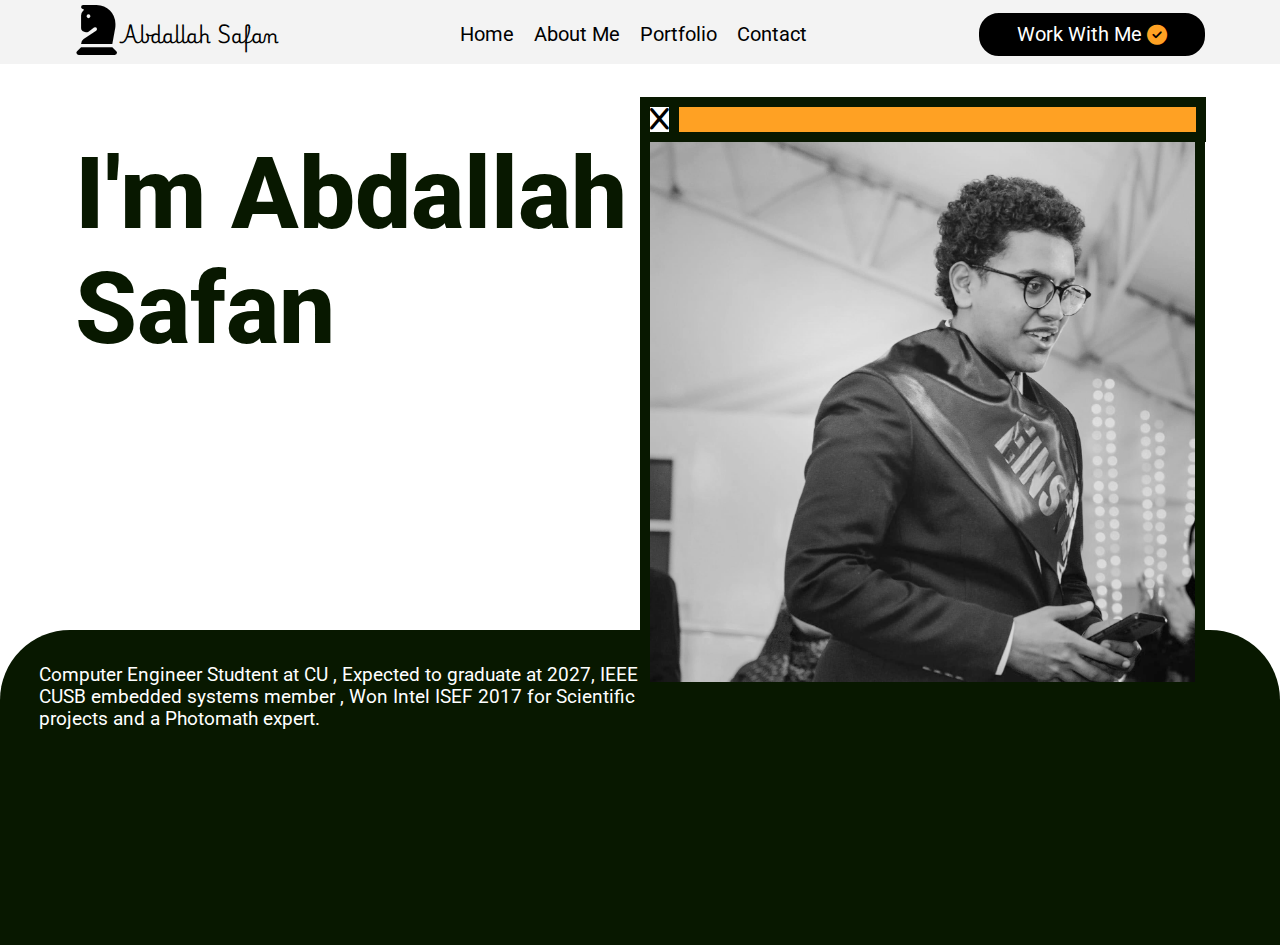
<file: index.html>
<!DOCTYPE html>
<html>
    <head>
        <meta name="viewport" content="width=device-width, initial-scale=1.0">
        <title>Safan</title>
        <!--Normalize-->
        <link rel="stylesheet" href="css/Normalize.css"></link>
        <!--Font awesome-->
        <link rel="stylesheet" href="css/all.min.css" />
        <!--Main CSS File-->
        <link rel="stylesheet" href="css/safan.css">
        <!--Google Fonts Playwrite Polska-->
        <link rel="preconnect" href="https://fonts.googleapis.com">
        <link rel="preconnect" href="https://fonts.gstatic.com" crossorigin>
        <link href="https://fonts.googleapis.com/css2?family=Playwrite+PL:wght@100..400&display=swap" rel="stylesheet">
        <!--Google Fonts Roboto-->
        <link rel="preconnect" href="https://fonts.googleapis.com">
        <link rel="preconnect" href="https://fonts.gstatic.com" crossorigin>
        <link href="https://fonts.googleapis.com/css2?family=Roboto:ital,wght@0,100;0,300;0,400;0,500;0,700;0,900;1,100;1,300;1,400;1,500;1,700;1,900&display=swap" rel="stylesheet">
    </head>
    <body>
        <!--Header Begins-->
        <div class="header">
            <div class="container">
                <div class="MainIcon">
                    <i class="fa-solid fa-chess-knight"></i>
                    <h3> <font>Abdallah</font> Safan</h3>
                </div>
                <div class="icons">
                    <a class="item" href="index.html" > Home </a>
                    <a class="item" href="About/index.html"> About Me </a>
                    <a class="item" href="Portfolio/index.html"> Portfolio </a>
                    <a class="item" href="Contact/index.html"> Contact </a>
                </div>
                <div class="work">
                    Work With Me <i class="fa-solid fa-circle-check"></i>
                </div>
            </div>
        </div>
        <!--Header Ends-->
        <!--Main Area Begins-->
        <div class="mainarea">
            <div class="container">
                <div class="name">
                <h1> I'm 
                 Abdallah Safan</h1>
                </div>
                <div class="image" id="moi">
                    <i class="fa-solid fa-x" onclick="document.getElementById('moi').style.display='none';"></i>
                    <img src="images/myphoto.jpg">
                </div>
            </div>
        </div>
        <!--Main Area Ends-->
        <!--Portfolio starts-->
        <div class="Footer">
            <div class="container">
                <h3> Computer Engineer Studtent at CU , Expected to graduate at 2027,
                    IEEE CUSB embedded systems member , Won Intel ISEF 2017 for Scientific projects
                    and a Photomath expert. </h3>
            </div>
        </div>
        <!--Portfolio Ends-->
    </body>
</html>
</file>
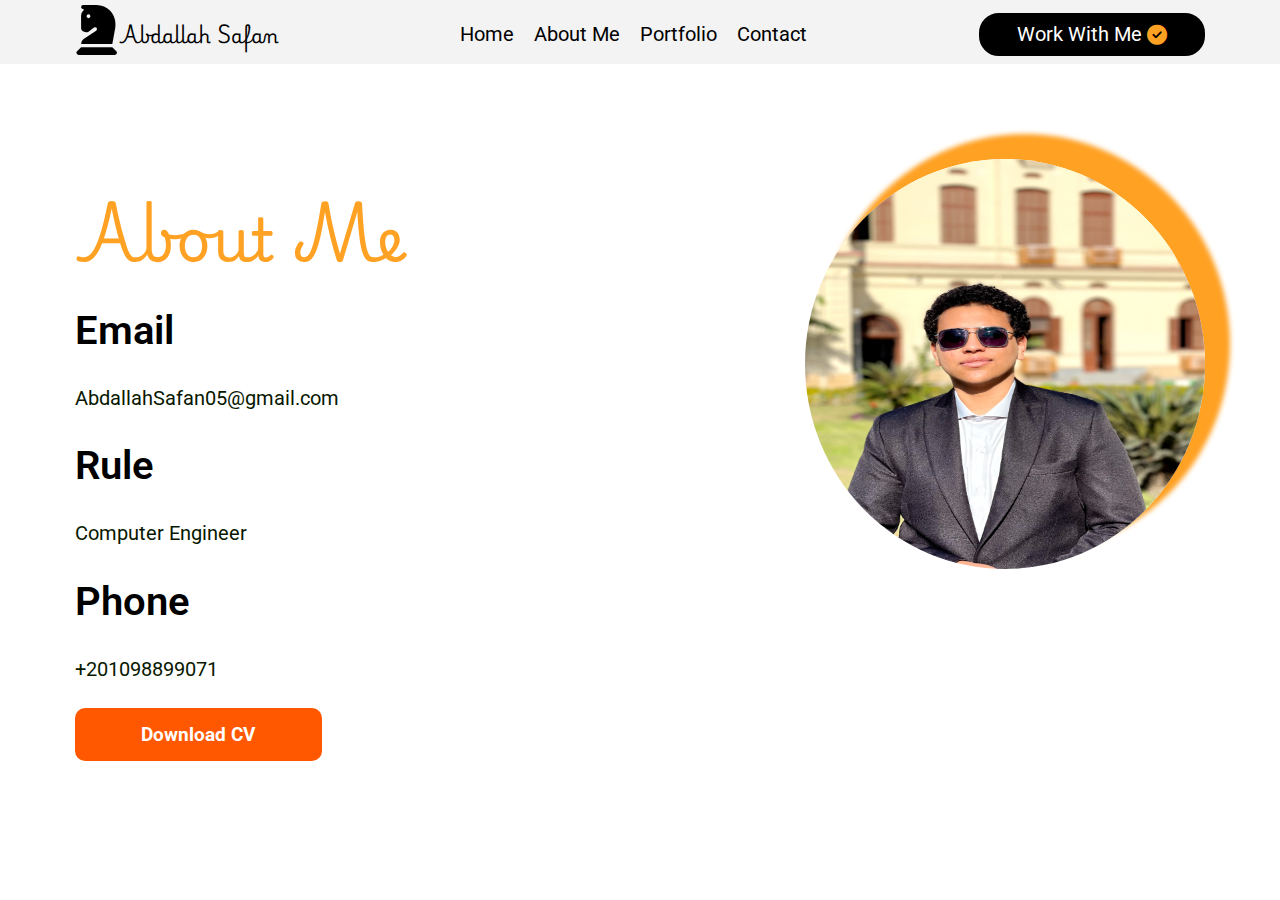
<file: About/index.html>
<!DOCTYPE html>
<html>
    <head>
        <meta name="viewport" content="width=device-width, initial-scale=1.0">
        <title>Safan</title>
        <!--Normalize-->
        <link rel="stylesheet" href="../css/Normalize.css"></link>
        <!--Font awesome-->
        <link rel="stylesheet" href="../css/all.min.css" />
        <!--Main CSS File-->
        <link rel="stylesheet" href="../css/about.css">
        <!--Google Fonts Playwrite Polska-->
        <link rel="preconnect" href="https://fonts.googleapis.com">
        <link rel="preconnect" href="https://fonts.gstatic.com" crossorigin>
        <link href="https://fonts.googleapis.com/css2?family=Playwrite+PL:wght@100..400&display=swap" rel="stylesheet">
        <!--Google Fonts Roboto-->
        <link rel="preconnect" href="https://fonts.googleapis.com">
        <link rel="preconnect" href="https://fonts.gstatic.com" crossorigin>
        <link href="https://fonts.googleapis.com/css2?family=Roboto:ital,wght@0,100;0,300;0,400;0,500;0,700;0,900;1,100;1,300;1,400;1,500;1,700;1,900&display=swap" rel="stylesheet">
    </head>
    <body>
            <!--Header Begins-->
            <div class="header">
                <div class="container">
                    <div class="MainIcon">
                        <i class="fa-solid fa-chess-knight"></i>
                        <h3> <font>Abdallah</font> Safan</h3>
                    </div>
                    <div class="icons">
                        <a class="item" href="../index.html" > Home </a>
                        <a class="item" href="index.html"> About Me </a>
                        <a class="item" href="../Portfolio/index.html"> Portfolio </a>
                        <a class="item" href="../Contact/index.html"> Contact </a>
                    </div>
                    <div class="work">
                        Work With Me <i class="fa-solid fa-circle-check"></i>
                    </div>
                </div>
            </div>
            <!--Header Ends-->
            <!--Start About section-->
            <div class="about">
                <div class="container">
                    <div class="titles">
                    <h1>About Me</h1>
                    <h2> Email </h2>
                    <a href="mailto:abdallahsafan05@gmail.com" class="text">AbdallahSafan05@gmail.com</a>
                    <h2>Rule</h2>
                    <div class="text">Computer Engineer</div>
                    <h2>Phone</h2>
                    <a class="text" href="tel:+201098899071">+201098899071</a>
                    <a class="icon" href="../Abdallah Safan.pdf" download="Abdallah's CV">
                       <h3> Download CV </h3>
                    </a>
                    </div>
                    <div class="photo">
                    <img src="../images/myphoto2.jpeg"/>
                    </div>
                </div>
            </div>
            <!--End About section-->
    </body>
</html>
</file>
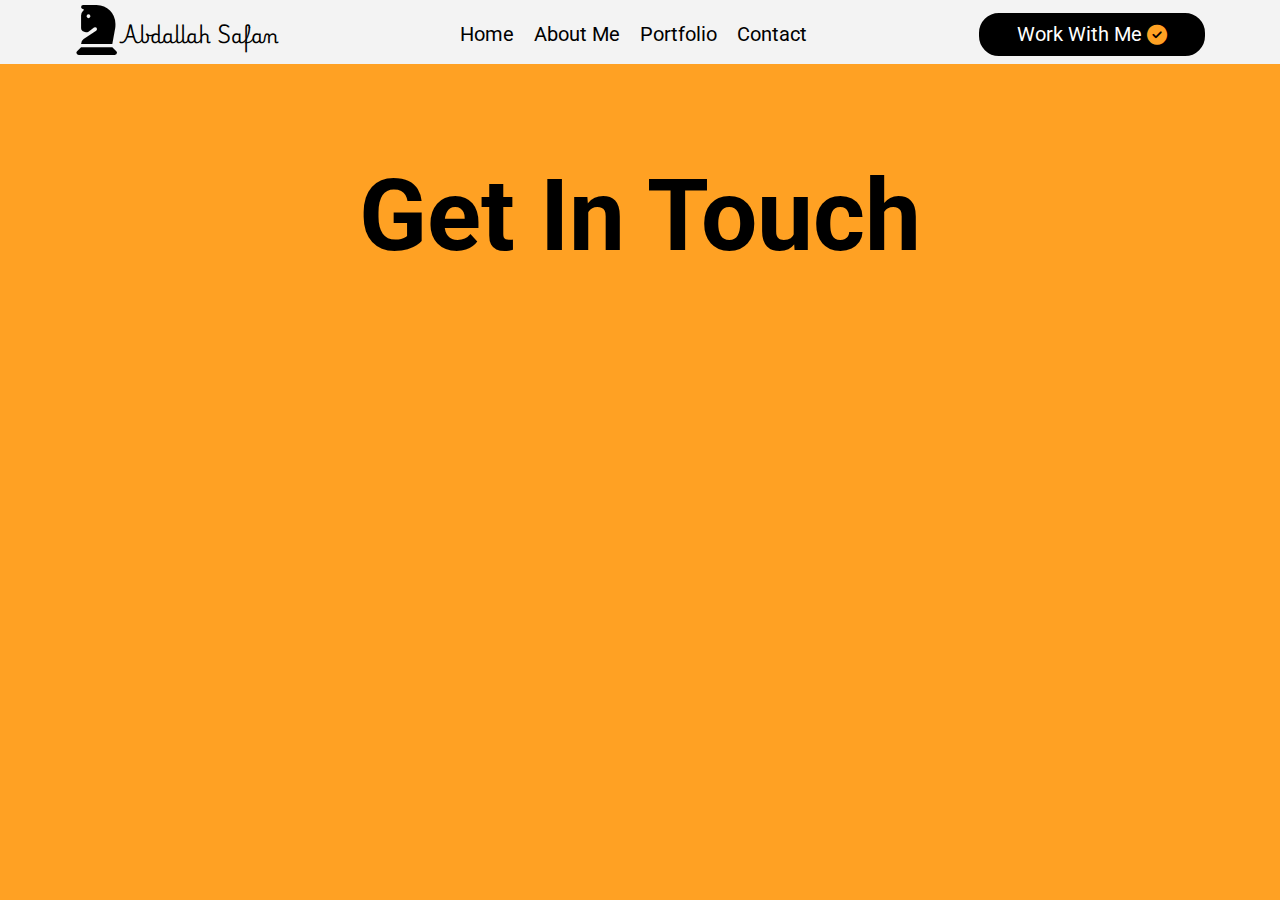
<file: Contact/index.html>
<!DOCTYPE html>
<html>
    <head>
        <meta name="viewport" content="width=device-width, initial-scale=1.0">
        <title>Safan</title>
        <!--Normalize-->
        <link rel="stylesheet" href="../css/Normalize.css"></link>
        <!--Font awesome-->
        <link rel="stylesheet" href="../css/all.min.css" />
        <!--Main CSS File-->
        <link rel="stylesheet" href="../css/contact.css">
        <!--Google Fonts Playwrite Polska-->
        <link rel="preconnect" href="https://fonts.googleapis.com">
        <link rel="preconnect" href="https://fonts.gstatic.com" crossorigin>
        <link href="https://fonts.googleapis.com/css2?family=Playwrite+PL:wght@100..400&display=swap" rel="stylesheet">
        <!--Google Fonts Roboto-->
        <link rel="preconnect" href="https://fonts.googleapis.com">
        <link rel="preconnect" href="https://fonts.gstatic.com" crossorigin>
        <link href="https://fonts.googleapis.com/css2?family=Roboto:ital,wght@0,100;0,300;0,400;0,500;0,700;0,900;1,100;1,300;1,400;1,500;1,700;1,900&display=swap" rel="stylesheet">
    </head>
    <body>
            <!--Header Begins-->
            <div class="header">
                <div class="container">
                    <div class="MainIcon">
                        <i class="fa-solid fa-chess-knight"></i>
                        <h3> <font>Abdallah</font> Safan</h3>
                    </div>
                    <div class="icons">
                        <a class="item" href="../index.html" > Home </a>
                        <a class="item" href="../About/index.html"> About Me </a>
                        <a class="item" href="../Portfolio/index.html"> Portfolio </a>
                        <a class="item" href="index.html"> Contact </a>
                    </div>
                    <div class="work">
                        Work With Me <i class="fa-solid fa-circle-check"></i>
                    </div>
                </div>
            </div>
            <!--Header Ends-->
            <!--Landing section starts-->
            <div class="landing">
                <div class="container">
                    <h1>Get In Touch</h1>
                </div>
            </div>
            <!--Landing Section Ends-->
            <div class="main">
                <div class="container">
                </div>
            </div>
    </body>
</html>
</file>
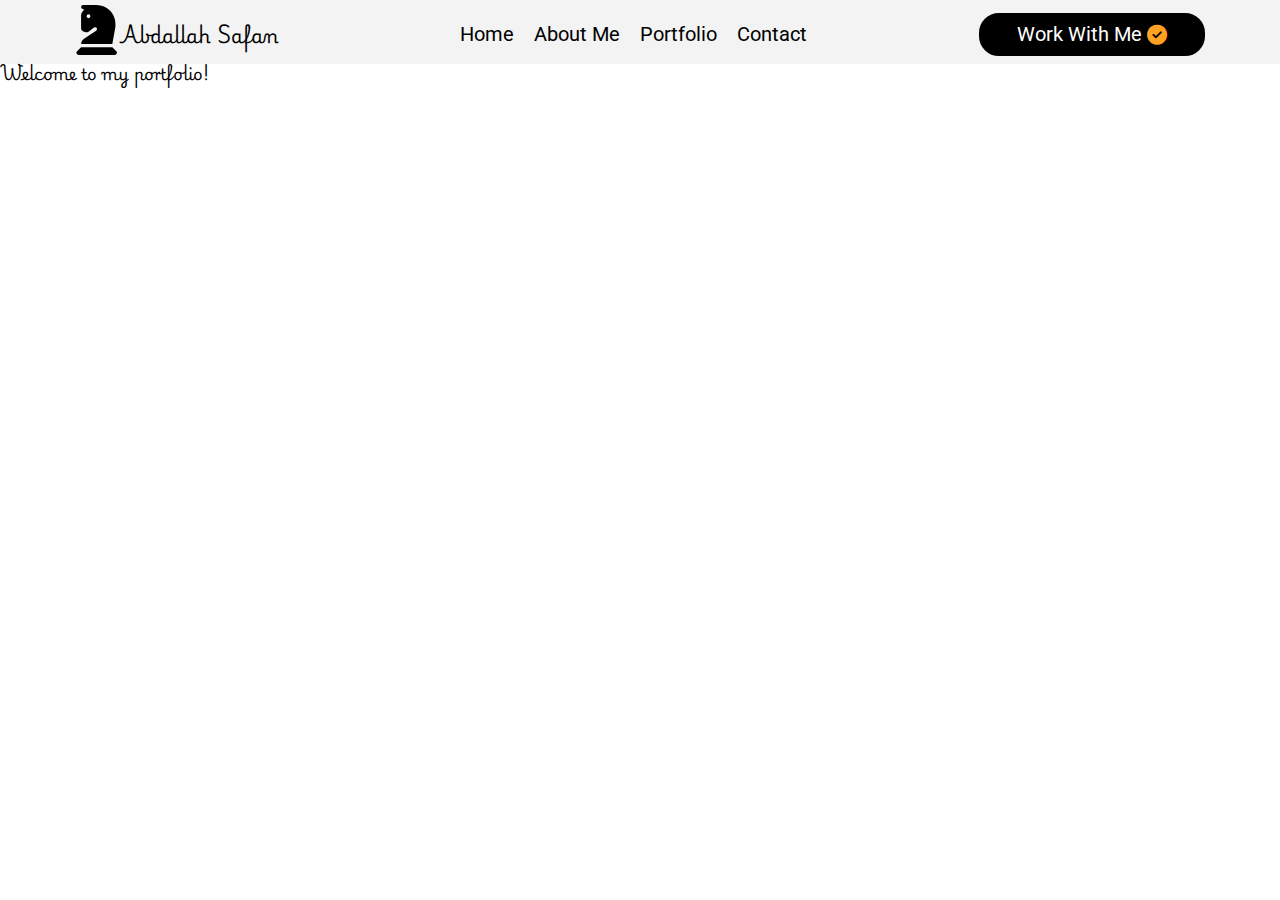
<file: Portfolio/index.html>
<!DOCTYPE html>
<html>
    <head>
        <meta name="viewport" content="width=device-width, initial-scale=1.0">
        <title>Safan</title>
        <!--Normalize-->
        <link rel="stylesheet" href="../css/Normalize.css"></link>
        <!--Font awesome-->
        <link rel="stylesheet" href="../css/all.min.css" />
        <!--Main CSS File-->
        <link rel="stylesheet" href="../css/portfolio.css">
        <!--Google Fonts Playwrite Polska-->
        <link rel="preconnect" href="https://fonts.googleapis.com">
        <link rel="preconnect" href="https://fonts.gstatic.com" crossorigin>
        <link href="https://fonts.googleapis.com/css2?family=Playwrite+PL:wght@100..400&display=swap" rel="stylesheet">
        <!--Google Fonts Roboto-->
        <link rel="preconnect" href="https://fonts.googleapis.com">
        <link rel="preconnect" href="https://fonts.gstatic.com" crossorigin>
        <link href="https://fonts.googleapis.com/css2?family=Roboto:ital,wght@0,100;0,300;0,400;0,500;0,700;0,900;1,100;1,300;1,400;1,500;1,700;1,900&display=swap" rel="stylesheet">
    </head>
    <body>
            <!--Header Begins-->
            <div class="header">
                <div class="container">
                    <div class="MainIcon">
                        <i class="fa-solid fa-chess-knight"></i>
                        <h3> <font>Abdallah</font> Safan</h3>
                    </div>
                    <div class="icons">
                        <a class="item" href="../index.html" > Home </a>
                        <a class="item" href="../About/index.html"> About Me </a>
                        <a class="item" href="index.html"> Portfolio </a>
                        <a class="item" href="../Contact/index.html"> Contact </a>
                    </div>
                    <div class="work">
                        Work With Me <i class="fa-solid fa-circle-check"></i>
                    </div>
                </div>
            </div>
            <!--Header Ends-->
        Welcome to my portfolio!
    </body>
</html>
</file>
<file: css/safan.css>
/*General rules*/
:root{
    --main-col: #ffa123;
    --sec-col:#081800;
    --background-col:#f3f3f3;
}
*{
	-webkit-box-sizing: border-box; 
	-moz-box-sizing: border-box; /** for defining glopal box sizing on firefox**/
	box-sizing: border-box;
}
body {
  font-family: "Playwrite PL", cursive;
  font-optical-sizing: auto;
  font-weight: <weight>;
  font-style: normal;
}
.container{
    padding-left: 20px;
    padding-right: 20px;
    padding-top: 5px;
    margin-left: auto;
    margin-right:auto;
}
/*End General rules*/
/*Header begins*/
body .header{
    background-color: var(--background-col);
}
body .header .container{
    display: flex;
    flex-wrap: nowrap;
    align-items: center;
    justify-content: space-between;
}
body .header .container .MainIcon{
    display: flex;
    flex-wrap: wrap;
}
body .header .container .MainIcon i{
    font-size: 50px;
}
body .header .container .MainIcon font{
    font-weight: 800;
}
body .header .container .MainIcon h3{
    font-weight: 400;
}
body .header .container .icons{
    margin-left: 30px;
    display: flex;
    flex-wrap: nowrap;
}
.header .container .icons .item:hover{
font-weight: 800;
}
body .header .container .icons .item{
    font-family: "Roboto", sans-serif;
    font-weight: 400;
    font-style: normal;
    font-size: 20px;
    margin-left: 10px;
    margin-right: 10px;
    transition: 0.3s;
    text-decoration: none;
    color: black;  
}
body .header .work{
    border-style: solid;
    display: flex;
    margin-left: 20px;
    color: white;
    background-color: black;
    border-radius: 20px;
    border-width: 10px;
    border-color: black;
    font-family: "Roboto", sans-serif;
    font-weight: 400;
    font-style: normal;
    font-size: 20px;
    width: 20%;
    justify-content: center;
}
body .header .work i{
    color: var(--main-col);
    margin-left: 5px;
    align-self: center;
    margin-top: 1px;
}
/* Header Ends*/
/* Main Area Begins */
.mainarea{
    position: relative;
}
.mainarea .container{
    display: grid;
    grid-template-columns: repeat(auto-fill, minmax(420px, 1fr));
}
.mainarea .container .name h1{
    font-family: "Roboto", sans-serif;
    font-weight: 800;
    font-style: normal;
    font-size: 100px;
    color: var(--sec-col);
}
.mainarea .container .image{
    padding-top: 5%;
    position: relative;
    min-width: 180px;
    transition: 0.3s;
}
.mainarea .container .image img{
    border-style: solid;
    border-width: 10px;
    border-color: var(--sec-col);
    width: 100%;
    margin-top: 30px;
    transition: 0.3s;
}
.mainarea .container .image::before{
    content: "";
    border-style: solid;
    border-width: 10px;
    border-color: var(--sec-col);
    position: absolute;
    width: calc(100% - 19.2px);
    height: 25px;
    background-color: var(--main-col);
    transition: 0.3s;
}
.mainarea .container .image i{
    border-style: solid;
    border-width: 10px;
    border-color: var(--sec-col);
    position: absolute;
    font-size: 25px;
    background-color: white;
    transition: 0.3s;
}
/* Main Area Ends */
/* Potfolio begins */
.Footer{
    top: 70%;
    z-index: -1;
    height: 35vh;
    position: absolute;
    background-color: var(--sec-col);
    width: 100%;
    border-radius: 70px 70px 0 0;
}
.Footer .container h3{
    position: absolute;
    color: white;
    font-family: "Roboto", sans-serif;
    font-weight: 400;
    font-style: normal;
    text-align: left;
    max-width: 50%;
    word-spacing: 0px;
    left: 3%;
    top: 5%;
    padding: 1px;
}
/* Portfolio Ends */
@media (max-width:970px){
    .mainarea .container .name h1{
        font-size: 80px;
    }
  /*  .mainarea .container .image{
        display: none;
    }*/
    .mainarea .container .image{
        width: 60%;
        justify-self: right;
    }
}
@media(max-width:1200px){
    body .header .container .MainIcon i{
        font-size: 30px;
    }
    body .header .container .MainIcon h3{
        font-size: 1em;
    }
    body .header .container .icons .item{
        font-size: 18px;
    }
    body .header .container .work{
        font-size: 18px;
    }
}
@media (max-width:768px){
    body .header .container .MainIcon i{
        font-size: 18px;
    }
    body .header .container .MainIcon h3{
        font-size: 0.6em;
    }
    body .header .container .icons{
        margin-left: 10px;
    }
    body .header .container .icons .item{
        font-size: 10px;   
     }
    body .header .container .work{
        font-size: 10px;
        margin-left: 5px;
        border-width: 7px;
        }
        .Footer .container h3{
            font-size: 18px;
        }
}
@media (max-width:480px) {
    .mainarea .container{
        grid-template-columns: repeat(auto-fill, minmax(220px, 1fr));
    }
        .mainarea .container .name h1{
        font-size: 60px;
    }
    .mainarea .container .image{
        position: fixed;
        top: 45%;
        }
}
/* Small Screens */
@media (min-width: 768px){
    .container{
      width:750px;
    }
  }
  /** medium screens **/
  @media (min-width: 970px){
    .container{
      width:970px;
    }
  }
  /** large screens **/
  @media (min-width: 1200px){
    .container{
      width:1170px;
    }
  }
</file>
<file: css/about.css>
/*General rules*/
:root{
    --main-col: #ffa123;
    --aux-col: #ff5800;
    --sec-col:#081800;
    --background-col:#f3f3f3;
}
*{
	-webkit-box-sizing: border-box; 
	-moz-box-sizing: border-box; /** for defining glopal box sizing on firefox**/
	box-sizing: border-box;
}
body {
  font-family: "Playwrite PL", cursive;
  font-optical-sizing: auto;
  font-weight: <weight>;
  font-style: normal;
}
.container{
    padding-left: 20px;
    padding-right: 20px;
    padding-top: 5px;
    margin-left: auto;
    margin-right:auto;
}

/* Small Screens */
@media (min-width: 768px){
    .container{
      width:750px;
    }
  }
  /** medium screens **/
  @media (min-width: 970px){
    .container{
      width:970px;
    }
  }
  /** large screens **/
  @media (min-width: 1200px){
    .container{
      width:1170px;
    }
  }
/*End General rules*/
/*Header begins*/
body .header{
    background-color: var(--background-col);
}
body .header .container{
    display: flex;
    flex-wrap: nowrap;
    align-items: center;
    justify-content: space-between;
}
body .header .container .MainIcon{
    display: flex;
    flex-wrap: wrap;
}
body .header .container .MainIcon i{
    font-size: 50px;
}
body .header .container .MainIcon font{
    font-weight: 800;
}
body .header .container .MainIcon h3{
    font-weight: 400;
}
body .header .container .icons{
    margin-left: 30px;
    display: flex;
    flex-wrap: nowrap;
}
.header .container .icons .item:hover{
font-weight: 800;
}
body .header .container .icons .item{
    font-family: "Roboto", sans-serif;
    font-weight: 400;
    font-style: normal;
    font-size: 20px;
    margin-left: 10px;
    margin-right: 10px;
    transition: 0.3s;
    text-decoration: none;
    color: black;  
}
body .header .work{
    border-style: solid;
    display: flex;
    margin-left: 20px;
    color: white;
    background-color: black;
    border-radius: 20px;
    border-width: 10px;
    border-color: black;
    font-family: "Roboto", sans-serif;
    font-weight: 400;
    font-style: normal;
    font-size: 20px;
    width: 20%;
    justify-content: center;
}
body .header .work i{
    color: var(--main-col);
    margin-left: 5px;
    align-self: center;
    margin-top: 1px;
}
@media(max-width:1200px){
    body .header .container .MainIcon i{
        font-size: 30px;
    }
    body .header .container .MainIcon h3{
        font-size: 1em;
    }
    body .header .container .icons .item{
        font-size: 18px;
    }
    body .header .container .work{
        font-size: 18px;
    }
}
@media (max-width:768px){
    body .header .container .MainIcon i{
        font-size: 18px;
    }
    body .header .container .MainIcon h3{
        font-size: 0.6em;
    }
    body .header .container .icons{
        margin-left: 10px;
    }
    body .header .container .icons .item{
        font-size: 10px;   
     }
    body .header .container .work{
        font-size: 10px;
        margin-left: 5px;
        border-width: 7px;
        }
}
/* Header Ends*/
/*About Starts*/
.about{
    padding-top: 7%;
}
.about .container{
    display: flex;
    justify-content: space-between;
}
.about .container .titles h1{
    font-weight: 800;
    color: var(--main-col);
    font-size: 60px;
}
.about .container .titles h2{
    font-weight: 600;
    font-size: 40px;
    font-family: "Roboto", sans-serif;
}
.about .container .titles .text{
    font-family: "Roboto", sans-serif;
    text-decoration: none;
    color:var(--sec-col);
    font-weight: 400;
    font-size: 20px;
}
.about .container .icon{
    background-color: var(--aux-col);
    padding-top: 12px;
    position: relative;
    display: flex;
    border-radius: 10px;
    justify-content: center;
    width: 75%;
    height: 10%;
    top: 5%;
}
.about .container .icon h3{
    font-family: "Roboto", sans-serif;
    align-self: center;
    padding: 0px;
    color: white;
    position: absolute;
    top: 50%;
    translate: 0px -130%;
}
.about .container .photo img{
    border-radius: 50%;
    height: 410px;
    width: 400px;
    box-shadow: 20px -20px 5px 5px var(--main-col);
}
@media (max-width:768px){
    .about .container .titles h1{
        font-size: 45px;
    }
    .about .container .titles h2{
        font-size: 35px;
    }
    .about .container .titles .text{
        font-size: 15px;
    }
    .about .container .photo img{
        height: 280px;
        width: 269px;
    }
}
@media (max-width:480px){
    .about .container .photo img{
        width: 140px;
        height: 150px;
    }
}
/*About Ends*/
</file>
<file: css/contact.css>
/*General rules*/
:root{
    --main-col: #ffa123;
    --sec-col:#081800;
    --background-col:#f3f3f3;
}
*{
	-webkit-box-sizing: border-box; 
	-moz-box-sizing: border-box; /** for defining glopal box sizing on firefox**/
	box-sizing: border-box;
}
body {
  font-family: "Playwrite PL", cursive;
  font-optical-sizing: auto;
  font-weight: <weight>;
  font-style: normal;
}
.container{
    padding-left: 20px;
    padding-right: 20px;
    padding-top: 5px;
    margin-left: auto;
    margin-right:auto;
}

/* Small Screens */
@media (min-width: 768px){
    .container{
      width:750px;
    }
  }
  /** medium screens **/
  @media (min-width: 970px){
    .container{
      width:970px;
    }
  }
  /** large screens **/
  @media (min-width: 1200px){
    .container{
      width:1170px;
    }
  }
/*End General rules*/
/*Header begins*/
body .header{
    background-color: var(--background-col);
}
body .header .container{
    display: flex;
    flex-wrap: nowrap;
    align-items: center;
    justify-content: space-between;
}
body .header .container .MainIcon{
    display: flex;
    flex-wrap: wrap;
}
body .header .container .MainIcon i{
    font-size: 50px;
}
body .header .container .MainIcon font{
    font-weight: 800;
}
body .header .container .MainIcon h3{
    font-weight: 400;
}
body .header .container .icons{
    margin-left: 30px;
    display: flex;
    flex-wrap: nowrap;
}
.header .container .icons .item:hover{
font-weight: 800;
}
body .header .container .icons .item{
    font-family: "Roboto", sans-serif;
    font-weight: 400;
    font-style: normal;
    font-size: 20px;
    margin-left: 10px;
    margin-right: 10px;
    transition: 0.3s;
    text-decoration: none;
    color: black;  
}
body .header .work{
    border-style: solid;
    display: flex;
    margin-left: 20px;
    color: white;
    background-color: black;
    border-radius: 20px;
    border-width: 10px;
    border-color: black;
    font-family: "Roboto", sans-serif;
    font-weight: 400;
    font-style: normal;
    font-size: 20px;
    width: 20%;
    justify-content: center;
}
body .header .work i{
    color: var(--main-col);
    margin-left: 5px;
    align-self: center;
    margin-top: 1px;
}
@media(max-width:1200px){
    body .header .container .MainIcon i{
        font-size: 30px;
    }
    body .header .container .MainIcon h3{
        font-size: 1em;
    }
    body .header .container .icons .item{
        font-size: 18px;
    }
    body .header .container .work{
        font-size: 18px;
    }
}
@media (max-width:768px){
    body .header .container .MainIcon i{
        font-size: 18px;
    }
    body .header .container .MainIcon h3{
        font-size: 0.6em;
    }
    body .header .container .icons{
        margin-left: 10px;
    }
    body .header .container .icons .item{
        font-size: 10px;   
     }
    body .header .container .work{
        font-size: 10px;
        margin-left: 5px;
        border-width: 7px;
        }
}
/* Header Ends*/
/* Landing Starts */
.landing{
    position: relative;
    background-color: var(--main-col);
    height: calc(100vh - 64px);
}
.landing .container h1{
    font-family: "Roboto", sans-serif;
    position: absolute;
    top:10%;
    left:50%;
    translate: -50% -50%;
    font-size: 100px;
}
/* Landing Ends */
</file>
<file: css/portfolio.css>
/*General rules*/
:root{
    --main-col: #ffa123;
    --sec-col:#081800;
    --background-col:#f3f3f3;
}
*{
	-webkit-box-sizing: border-box; 
	-moz-box-sizing: border-box; /** for defining glopal box sizing on firefox**/
	box-sizing: border-box;
}
body {
  font-family: "Playwrite PL", cursive;
  font-optical-sizing: auto;
  font-weight: <weight>;
  font-style: normal;
}
.container{
    padding-left: 20px;
    padding-right: 20px;
    padding-top: 5px;
    margin-left: auto;
    margin-right:auto;
}

/* Small Screens */
@media (min-width: 768px){
    .container{
      width:750px;
    }
  }
  /** medium screens **/
  @media (min-width: 970px){
    .container{
      width:970px;
    }
  }
  /** large screens **/
  @media (min-width: 1200px){
    .container{
      width:1170px;
    }
  }
/*End General rules*/
/*Header begins*/
body .header{
    background-color: var(--background-col);
}
body .header .container{
    display: flex;
    flex-wrap: nowrap;
    align-items: center;
    justify-content: space-between;
}
body .header .container .MainIcon{
    display: flex;
    flex-wrap: wrap;
}
body .header .container .MainIcon i{
    font-size: 50px;
}
body .header .container .MainIcon font{
    font-weight: 800;
}
body .header .container .MainIcon h3{
    font-weight: 400;
}
body .header .container .icons{
    margin-left: 30px;
    display: flex;
    flex-wrap: nowrap;
}
.header .container .icons .item:hover{
font-weight: 800;
}
body .header .container .icons .item{
    font-family: "Roboto", sans-serif;
    font-weight: 400;
    font-style: normal;
    font-size: 20px;
    margin-left: 10px;
    margin-right: 10px;
    transition: 0.3s;
    text-decoration: none;
    color: black;  
}
body .header .work{
    border-style: solid;
    display: flex;
    margin-left: 20px;
    color: white;
    background-color: black;
    border-radius: 20px;
    border-width: 10px;
    border-color: black;
    font-family: "Roboto", sans-serif;
    font-weight: 400;
    font-style: normal;
    font-size: 20px;
    width: 20%;
    justify-content: center;
}
body .header .work i{
    color: var(--main-col);
    margin-left: 5px;
    align-self: center;
    margin-top: 1px;
}
@media(max-width:1200px){
    body .header .container .MainIcon i{
        font-size: 30px;
    }
    body .header .container .MainIcon h3{
        font-size: 1em;
    }
    body .header .container .icons .item{
        font-size: 18px;
    }
    body .header .container .work{
        font-size: 18px;
    }
}
@media (max-width:768px){
    body .header .container .MainIcon i{
        font-size: 18px;
    }
    body .header .container .MainIcon h3{
        font-size: 0.6em;
    }
    body .header .container .icons{
        margin-left: 10px;
    }
    body .header .container .icons .item{
        font-size: 10px;   
     }
    body .header .container .work{
        font-size: 10px;
        margin-left: 5px;
        border-width: 7px;
        }
}
/* Header Ends*/
</file>
